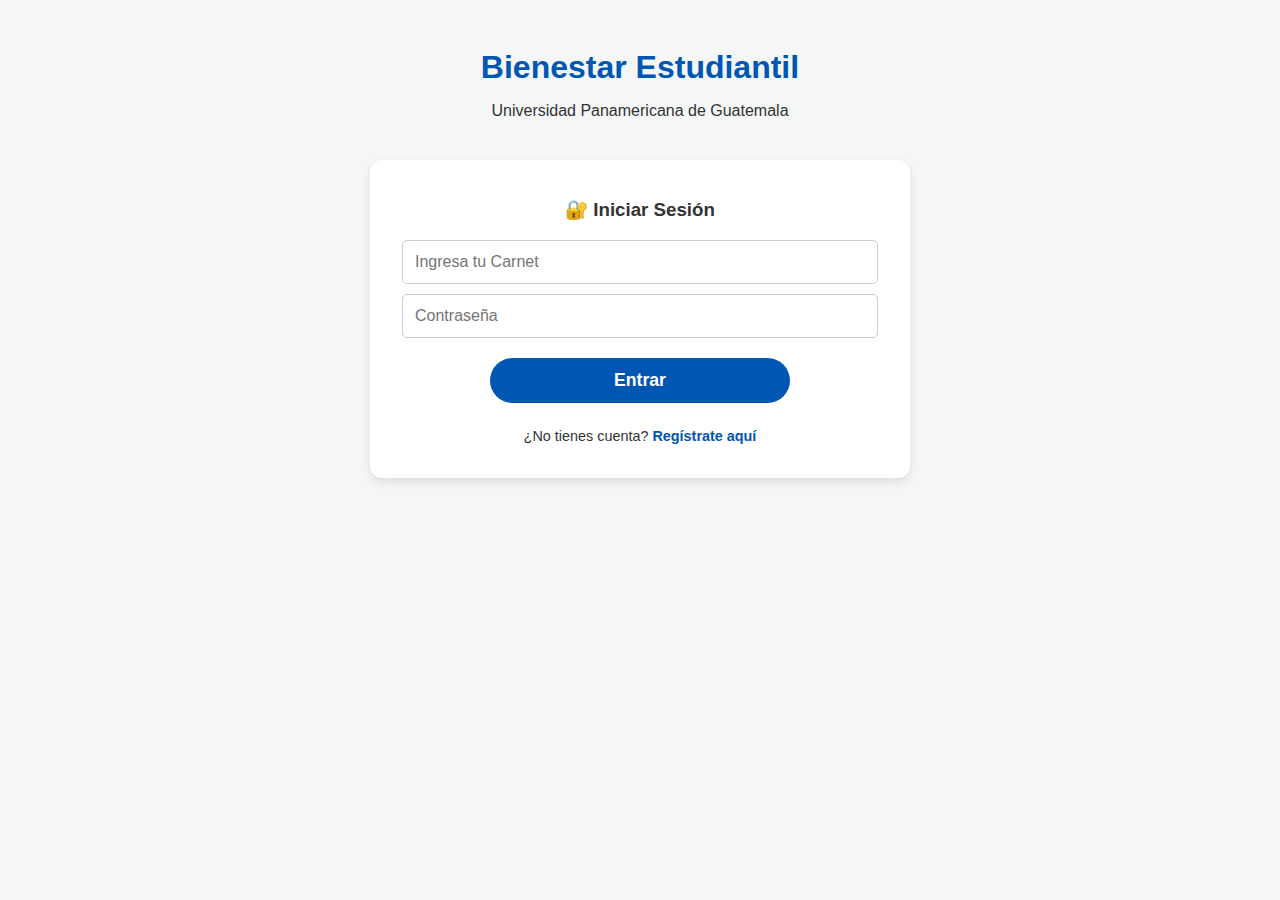
<file: index.html>
<!DOCTYPE html>
<html lang="es">
<head>
    <meta charset="UTF-8">
    <meta name="viewport" content="width=device-width, initial-scale=1.0">
    <title>Bienestar Estudiantil UPANA</title>
    <style>
        body { font-family: 'Segoe UI', Tahoma, Geneva, Verdana, sans-serif; text-align: center; padding: 20px; background-color: #f4f7f6; color: #333; position: relative; }
        h1 { color: #0056b3; margin-bottom: 5px; }
        
        /* Botón Cerrar Sesión (Flotante) */
        #btnCerrarSesion {
            position: absolute;
            top: 20px;
            right: 20px;
            background-color: #dc3545; /* Rojo */
            color: white;
            border: none;
            padding: 10px 20px;
            border-radius: 8px;
            cursor: pointer;
            font-weight: bold;
            box-shadow: 0 2px 5px rgba(0,0,0,0.2);
            display: none; /* Oculto al inicio */
            z-index: 1000;
        }
        #btnCerrarSesion:hover { background-color: #c82333; }

        /* Contenedores */
        .contenedor-media { max-width: 500px; margin: 40px auto; position: relative; background: white; padding: 20px; border-radius: 12px; box-shadow: 0 4px 10px rgba(0,0,0,0.1); }
        video, img#vistaPrevia { width: 100%; border-radius: 8px; border: 2px solid #ddd; display: none; }
        
        /* Inputs Login */
        .input-login { display: block; width: 90%; padding: 12px; margin: 10px auto; border: 1px solid #ccc; border-radius: 5px; font-size: 1em; }
        
        /* Botones */
        .btn { font-size: 1.1em; padding: 12px 24px; margin: 10px; cursor: pointer; border: none; border-radius: 25px; transition: transform 0.2s; font-weight: bold; width: 90%; max-width: 300px; }
        .btn:active { transform: scale(0.95); }
        .btn:disabled { background-color: #ccc; cursor: not-allowed; }
        .btn-primary { background-color: #0056b3; color: white; }
        .btn-secondary { background-color: #6c757d; color: white; }
        .btn-outline { background-color: transparent; border: 2px solid #0056b3; color: #0056b3; }
        
        /* Resultados */
        .consejo { background-color: #fff; border-left: 5px solid #0056b3; border-radius: 4px; padding: 15px; margin-bottom: 15px; text-align: left; box-shadow: 0 2px 4px rgba(0,0,0,0.05); }
        .tag-duracion { background: #eef; color: #0056b3; padding: 2px 8px; border-radius: 10px; font-size: 0.8em; float: right; }
    </style>
</head>
<body>

    <button id="btnCerrarSesion">Cerrar Sesión 🚪</button>

    <h1>Bienestar Estudiantil</h1>
    <p>Universidad Panamericana de Guatemala</p>

    <div id="pasoLogin" class="contenedor-media">
        <h3 id="tituloLogin">🔐 Iniciar Sesión</h3>
        
        <input type="text" id="inputCarnet" placeholder="Ingresa tu Carnet" class="input-login">
        <input type="password" id="inputPassword" placeholder="Contraseña" class="input-login">
        
        <p id="errorLogin" style="color: red; display: none; font-size: 0.9em;">Error</p>
        <p id="exitoLogin" style="color: green; display: none; font-size: 0.9em;">¡Registro exitoso! Ingresa ahora.</p>

        <button id="btnIngresar" class="btn btn-primary">Entrar</button>

        <p style="margin-top: 15px; font-size: 0.9em;">
            <span id="textoAlternar">¿No tienes cuenta?</span>
            <a href="#" id="linkAlternar" style="color: #0056b3; font-weight: bold; text-decoration: none;">Regístrate aquí</a>
        </p>
    </div>

    <div id="pasoConsentimiento" class="contenedor-media" style="display: none;">
        <h3>🔒 Aviso de Privacidad</h3>
        <p style="text-align: left; padding: 0 10px;">Este servicio analizará tu expresión facial para ofrecerte consejos de bienestar. <strong>Tu foto no se almacenará</strong> y el análisis es privado. Al continuar, aceptas participar voluntariamente.</p>
        <button id="btnAceptar" class="btn btn-primary">Acepto Participar</button>
    </div>

    <div id="pasoSeleccion" class="contenedor-media" style="display: none;">
        <h3>¿Cómo deseas analizar tu emoción?</h3>
        <button id="btnOpcionCamara" class="btn btn-primary">📷 Usar Cámara</button>
        <button id="btnOpcionSubir" class="btn btn-outline">📁 Subir Foto</button>
    </div>

    <div id="pasoCaptura" class="contenedor-media" style="display: none;">
        <video id="video" autoplay playsinline></video>
        <img id="vistaPrevia" alt="Vista previa">
        <canvas id="canvas" style="display:none;"></canvas>

        <div id="controlesCamara" style="display:none;">
            <button id="btnCapturar" class="btn btn-primary">Analizar Ahora</button>
        </div>

        <div id="controlesSubida" style="display:none;">
            <input type="file" id="inputArchivo" accept="image/*" style="display: none;">
            <button id="btnSeleccionarArchivo" class="btn btn-secondary">Seleccionar Imagen</button>
            <button id="btnAnalizarArchivo" class="btn btn-primary" style="display:none;">Analizar Imagen</button>
        </div>

        <button id="btnVolver" class="btn btn-outline" style="margin-top: 10px;">⬅ Volver</button>
        <div id="loader" style="display: none; margin-top: 15px; color: #0056b3;">🔄 Analizando...</div>
    </div>

    <div id="resultados" class="contenedor-media" style="display: none;"></div>
    <button id="btnReiniciar" class="btn btn-secondary" style="display: none;">Nueva Consulta</button>

    <script>
        // ==========================================
        // ⚠️ PEGA AQUÍ LA URL DE TU API GATEWAY
        const API_URL = "https://bgb7u5s69l.execute-api.us-east-2.amazonaws.com/default/detectarEmocionBienestar"; 
        // ==========================================

        // Variables DOM
        const pasoLogin = document.getElementById('pasoLogin');
        const pasoConsentimiento = document.getElementById('pasoConsentimiento');
        const pasoSeleccion = document.getElementById('pasoSeleccion');
        const pasoCaptura = document.getElementById('pasoCaptura');
        const resultadosDiv = document.getElementById('resultados');
        const btnCerrarSesion = document.getElementById('btnCerrarSesion');
        
        // Login
        const btnIngresar = document.getElementById('btnIngresar');
        const linkAlternar = document.getElementById('linkAlternar');
        const tituloLogin = document.getElementById('tituloLogin');
        let esModoRegistro = false;

        // Medios
        const video = document.getElementById('video');
        const vistaPrevia = document.getElementById('vistaPrevia');
        const canvas = document.getElementById('canvas');
        const inputArchivo = document.getElementById('inputArchivo');
        let streamCamara = null;
        let imagenBase64Final = '';

        // --- LÓGICA DE LOGIN ---
        linkAlternar.onclick = (e) => {
            e.preventDefault();
            esModoRegistro = !esModoRegistro;
            document.getElementById('errorLogin').style.display = 'none';
            document.getElementById('exitoLogin').style.display = 'none';
            
            if (esModoRegistro) {
                tituloLogin.innerText = "📝 Registro";
                btnIngresar.innerText = "Registrarme";
                document.getElementById('textoAlternar').innerText = "¿Ya tienes cuenta?";
                linkAlternar.innerText = "Inicia sesión";
            } else {
                tituloLogin.innerText = "🔐 Iniciar Sesión";
                btnIngresar.innerText = "Entrar";
                document.getElementById('textoAlternar').innerText = "¿No tienes cuenta?";
                linkAlternar.innerText = "Regístrate aquí";
            }
        };

        btnIngresar.onclick = async () => {
            const carnet = document.getElementById('inputCarnet').value;
            const pass = document.getElementById('inputPassword').value;
            if (!carnet || !pass) return alert("Llena los campos");

            btnIngresar.disabled = true;
            btnIngresar.innerText = "Procesando...";
            const errorLog = document.getElementById('errorLogin');
            errorLog.style.display = 'none';

            try {
                const res = await fetch(API_URL, {
                    method: 'POST',
                    headers: { 'Content-Type': 'application/json' },
                    body: JSON.stringify({ accion: esModoRegistro ? 'registro' : 'login', carnet, password: pass })
                });
                const data = await res.json();

                if (res.ok && data.autorizado) {
                    if (esModoRegistro) {
                        document.getElementById('exitoLogin').style.display = 'block';
                        setTimeout(() => linkAlternar.click(), 1500);
                    } else {
                        // LOGIN EXITOSO
                        pasoLogin.style.display = 'none';
                        pasoConsentimiento.style.display = 'block';
                        // MOSTRAR BOTÓN DE CERRAR SESIÓN
                        btnCerrarSesion.style.display = 'block';
                    }
                } else {
                    errorLog.style.display = 'block';
                    errorLog.innerText = data.mensaje || "Error";
                }
            } catch (e) {
                console.error(e);
                errorLog.style.display = 'block';
                errorLog.innerText = "Error de conexión";
            }
            btnIngresar.disabled = false;
            btnIngresar.innerText = esModoRegistro ? "Registrarme" : "Entrar";
        };

        // --- LÓGICA DE CERRAR SESIÓN (NUEVO) ---
        btnCerrarSesion.onclick = () => {
            // 1. Limpiar campos
            document.getElementById('inputCarnet').value = '';
            document.getElementById('inputPassword').value = '';
            
            // 2. Detener cámara si está activa
            if (streamCamara) streamCamara.getTracks().forEach(t => t.stop());
            
            // 3. Ocultar todo y mostrar Login
            pasoConsentimiento.style.display = 'none';
            pasoSeleccion.style.display = 'none';
            pasoCaptura.style.display = 'none';
            resultadosDiv.style.display = 'none';
            document.getElementById('btnReiniciar').style.display = 'none';
            
            pasoLogin.style.display = 'block';
            
            // 4. Ocultar el propio botón de cerrar sesión
            btnCerrarSesion.style.display = 'none';
        };

        // --- FLUJO PRINCIPAL ---
        document.getElementById('btnAceptar').onclick = () => {
            pasoConsentimiento.style.display = 'none';
            pasoSeleccion.style.display = 'block';
        };

        document.getElementById('btnOpcionCamara').onclick = async () => {
            mostrarCaptura('camara');
            try {
                streamCamara = await navigator.mediaDevices.getUserMedia({ video: { facingMode: 'user' } });
                video.srcObject = streamCamara;
                video.style.display = 'block';
            } catch (e) { alert("Error cámara"); resetearVista(); }
        };

        document.getElementById('btnOpcionSubir').onclick = () => {
            mostrarCaptura('archivo');
            inputArchivo.click();
        };

        function mostrarCaptura(modo) {
            pasoSeleccion.style.display = 'none';
            pasoCaptura.style.display = 'block';
            if (modo === 'camara') {
                document.getElementById('controlesCamara').style.display = 'block';
            } else {
                document.getElementById('controlesSubida').style.display = 'block';
                vistaPrevia.style.display = 'block';
            }
        }

        // --- CAPTURA ---
        document.getElementById('btnCapturar').onclick = () => {
            canvas.width = video.videoWidth;
            canvas.height = video.videoHeight;
            canvas.getContext('2d').drawImage(video, 0, 0);
            enviarImagen(canvas.toDataURL('image/jpeg'));
        };

        inputArchivo.onchange = (e) => {
            const file = e.target.files[0];
            if (file) {
                const reader = new FileReader();
                reader.onload = (ev) => {
                    vistaPrevia.src = ev.target.result;
                    imagenBase64Final = ev.target.result;
                    document.getElementById('btnAnalizarArchivo').style.display = 'inline-block';
                };
                reader.readAsDataURL(file);
            }
        };

        document.getElementById('btnAnalizarArchivo').onclick = () => enviarImagen(imagenBase64Final);

        // --- ENVÍO ---
        async function enviarImagen(base64) {
            document.getElementById('loader').style.display = 'block';
            document.getElementById('controlesCamara').style.display = 'none';
            document.getElementById('controlesSubida').style.display = 'none';
            document.getElementById('btnVolver').style.display = 'none'; 
            
            try {
                const res = await fetch(API_URL, {
                    method: 'POST',
                    headers: { 'Content-Type': 'application/json' },
                    body: JSON.stringify({ image: base64 }) 
                });
                const data = await res.json();
                mostrarResultados(data);
            } catch (e) {
                resultadosDiv.innerHTML = '<p style="color:red">Error al analizar.</p>';
                resultadosDiv.style.display = 'block';
                document.getElementById('btnReiniciar').style.display = 'inline-block';
            }
            document.getElementById('loader').style.display = 'none';
            pasoCaptura.style.display = 'none';
        }

        function mostrarResultados(data) {
            resultadosDiv.style.display = 'block';
            let html = `<h2>Estado: <span style="color:#0056b3">${data.emocion}</span> (${data.confianza})</h2>`;
            if(data.consejos.length > 0) html += '<p>Consejos para ti:</p>';
            data.consejos.forEach(c => {
                html += `<div class="consejo"><h3>${c.titulo} <span class="tag-duracion">${c.duracion}</span></h3><p>${c.texto}</p></div>`;
            });
            resultadosDiv.innerHTML = html;
            document.getElementById('btnReiniciar').style.display = 'inline-block';
        }

        function resetearVista() {
            if (streamCamara) {
                streamCamara.getTracks().forEach(t => t.stop());
                streamCamara = null;
            }
            video.style.display = 'none';
            vistaPrevia.style.display = 'none';
            vistaPrevia.src = "";
            inputArchivo.value = ""; 
            
            resultadosDiv.style.display = 'none';
            pasoCaptura.style.display = 'none';
            document.getElementById('btnReiniciar').style.display = 'none';
            document.getElementById('loader').style.display = 'none';
            document.getElementById('btnAnalizarArchivo').style.display = 'none';
            document.getElementById('controlesCamara').style.display = 'none';
            document.getElementById('controlesSubida').style.display = 'none';
            
            document.getElementById('btnVolver').style.display = 'inline-block';
            pasoSeleccion.style.display = 'block';
        }

        document.getElementById('btnVolver').onclick = resetearVista;
        document.getElementById('btnReiniciar').onclick = resetearVista;
    </script>
</body>
</html>
</file>
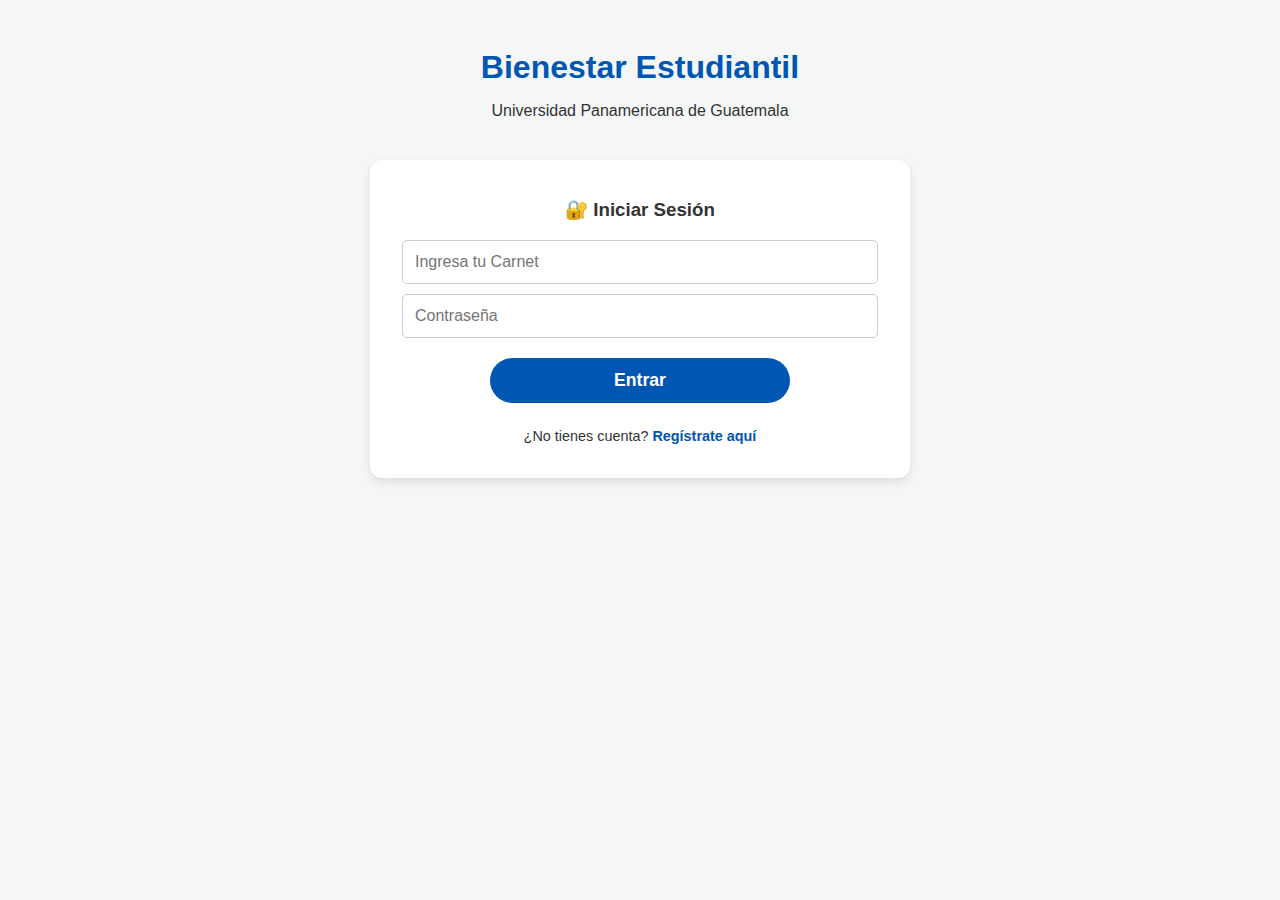
<file: frontend/index.html>
<!DOCTYPE html>
<html lang="es">
<head>
    <meta charset="UTF-8">
    <meta name="viewport" content="width=device-width, initial-scale=1.0">
    <title>Bienestar Estudiantil UPANA</title>
    <link rel="stylesheet" href="styles.css">
</head>
<body>

    <button id="btnCerrarSesion">Cerrar Sesión 🚪</button>

    <h1>Bienestar Estudiantil</h1>
    <p>Universidad Panamericana de Guatemala</p>

    <div id="pasoLogin" class="contenedor-media">
        <h3 id="tituloLogin">🔐 Iniciar Sesión</h3>
        
        <input type="text" id="inputCarnet" placeholder="Ingresa tu Carnet" class="input-login">
        <input type="password" id="inputPassword" placeholder="Contraseña" class="input-login">
        
        <p id="errorLogin" class="msg-error">Error</p>
        <p id="exitoLogin" class="msg-exito">¡Registro exitoso! Ingresa ahora.</p>

        <button id="btnIngresar" class="btn btn-primary">Entrar</button>

        <p class="texto-alternar">
            <span id="textoAlternar">¿No tienes cuenta?</span>
            <a href="#" id="linkAlternar">Regístrate aquí</a>
        </p>
    </div>

    <div id="pasoConsentimiento" class="contenedor-media" style="display: none;">
        <h3>🔒 Aviso de Privacidad</h3>
        <p class="texto-legal">Este servicio analizará tu expresión facial para ofrecerte consejos de bienestar. <strong>Tu foto no se almacenará</strong> y el análisis es privado. Al continuar, aceptas participar voluntariamente.</p>
        <button id="btnAceptar" class="btn btn-primary">Acepto Participar</button>
    </div>

    <div id="pasoSeleccion" class="contenedor-media" style="display: none;">
        <h3>¿Cómo deseas analizar tu emoción?</h3>
        <button id="btnOpcionCamara" class="btn btn-primary">📷 Usar Cámara</button>
        <button id="btnOpcionSubir" class="btn btn-outline">📁 Subir Foto</button>
    </div>

    <div id="pasoCaptura" class="contenedor-media" style="display: none;">
        <video id="video" autoplay playsinline></video>
        <img id="vistaPrevia" alt="Vista previa">
        <canvas id="canvas" style="display:none;"></canvas>

        <div id="controlesCamara" style="display:none;">
            <button id="btnCapturar" class="btn btn-primary">Analizar Ahora</button>
        </div>

        <div id="controlesSubida" style="display:none;">
            <input type="file" id="inputArchivo" accept="image/*" style="display: none;">
            <button id="btnSeleccionarArchivo" class="btn btn-secondary">Seleccionar Imagen</button>
            <button id="btnAnalizarArchivo" class="btn btn-primary" style="display:none;">Analizar Imagen</button>
        </div>

        <button id="btnVolver" class="btn btn-outline" style="margin-top: 10px;">⬅ Volver</button>
        <div id="loader" style="display: none; margin-top: 15px; color: #0056b3;">🔄 Analizando...</div>
    </div>

    <div id="resultados" class="contenedor-media" style="display: none;"></div>
    <button id="btnReiniciar" class="btn btn-secondary" style="display: none;">Nueva Consulta</button>

    <script src="script.js"></script>
</body>
</html>
</file>
<file: frontend/styles.css>
body {
    font-family: 'Segoe UI', Tahoma, Geneva, Verdana, sans-serif;
    text-align: center;
    padding: 20px;
    background-color: #f4f7f6;
    color: #333;
    position: relative;
}

h1 {
    color: #0056b3;
    margin-bottom: 5px;
}

/* Botón Cerrar Sesión (Flotante) */
#btnCerrarSesion {
    position: absolute;
    top: 20px;
    right: 20px;
    background-color: #dc3545; /* Rojo */
    color: white;
    border: none;
    padding: 10px 20px;
    border-radius: 8px;
    cursor: pointer;
    font-weight: bold;
    box-shadow: 0 2px 5px rgba(0,0,0,0.2);
    display: none; /* Oculto al inicio */
    z-index: 1000;
}
#btnCerrarSesion:hover {
    background-color: #c82333;
}

/* Contenedores */
.contenedor-media {
    max-width: 500px;
    margin: 40px auto;
    position: relative;
    background: white;
    padding: 20px;
    border-radius: 12px;
    box-shadow: 0 4px 10px rgba(0,0,0,0.1);
}

video, img#vistaPrevia {
    width: 100%;
    border-radius: 8px;
    border: 2px solid #ddd;
    display: none;
}

/* Inputs Login */
.input-login {
    display: block;
    width: 90%;
    padding: 12px;
    margin: 10px auto;
    border: 1px solid #ccc;
    border-radius: 5px;
    font-size: 1em;
}

/* Textos */
.msg-error { color: red; display: none; font-size: 0.9em; }
.msg-exito { color: green; display: none; font-size: 0.9em; }
.texto-alternar { margin-top: 15px; font-size: 0.9em; }
.texto-legal { text-align: left; padding: 0 10px; }

#linkAlternar {
    color: #0056b3;
    font-weight: bold;
    text-decoration: none;
}

/* Botones Generales */
.btn {
    font-size: 1.1em;
    padding: 12px 24px;
    margin: 10px;
    cursor: pointer;
    border: none;
    border-radius: 25px;
    transition: transform 0.2s;
    font-weight: bold;
    width: 90%;
    max-width: 300px;
}
.btn:active { transform: scale(0.95); }
.btn:disabled { background-color: #ccc; cursor: not-allowed; }

.btn-primary { background-color: #0056b3; color: white; }
.btn-secondary { background-color: #6c757d; color: white; }
.btn-outline { background-color: transparent; border: 2px solid #0056b3; color: #0056b3; }

/* Resultados */
.consejo {
    background-color: #fff;
    border-left: 5px solid #0056b3;
    border-radius: 4px;
    padding: 15px;
    margin-bottom: 15px;
    text-align: left;
    box-shadow: 0 2px 4px rgba(0,0,0,0.05);
}

.tag-duracion {
    background: #eef;
    color: #0056b3;
    padding: 2px 8px;
    border-radius: 10px;
    font-size: 0.8em;
    float: right;
}
</file>
